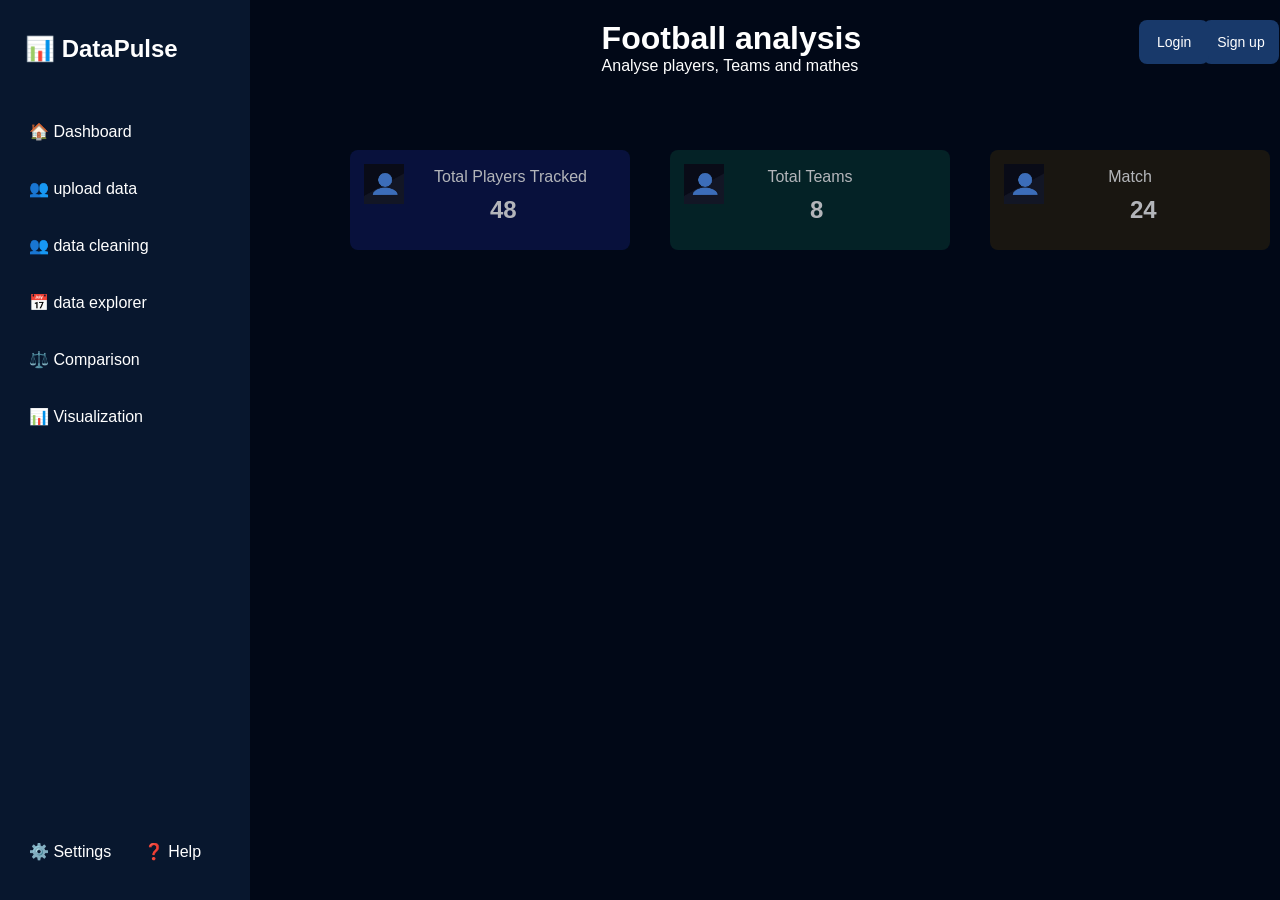
<file: index.html>
<!DOCTYPE html>
<html lang="en">
<head>
    <meta charset="UTF-8">
    <meta name="viewport" content="width=device-width, initial-scale=1.0">
    <title>Document</title>
</head>
<link rel="stylesheet" href="index.css">
<body>

    <div class="sidebar"> 

      <h2>📊 DataPulse</h2>

      <button >🏠 Dashboard </button>
      <button onclick="window.location.href='uploaddata.html'">👥 upload data</button>
      <button >👥 data cleaning</button>
      <button >📅 data explorer</button>
      <button >⚖️ Comparison</button>
      <button>📊 Visualization </button>

      <div class="bottom">
        <button>⚙️ Settings</button>
        <button>❓ Help</button>
     </div>
    </div>

     <header>
        <h1>Football analysis</h1>
        <p>Analyse players, Teams and mathes</p>
        <button id="signup_btn">Sign up</button>
        <button id="login_btn"> Login </button>
    </header>

    <div class="login-box">
        <h2 id="login-box-logo">Login</h2>

        <input type="text" id="userId" placeholder="Enter ID">

        <input type="password" id="password" placeholder="Enter Password">

        <button id="login-submitBtn">Login</button>

        <p id="error"></p>
    </div>

    <div class="signup-box">
        <h2 id="signup-box-logo">Signup</h2>

        <input type="text" id="userId" placeholder="Enter ID">

        <input type="password" id="password" placeholder="Enter Password">

        <button id="signup-submitBtn">Signup</button>

        <p id="error"></p>
    </div>
     


    <div class="cards">
        <div class="card1">
            <img id="card1-img" src="card1.jpg" alt="">
            <article id="card1-text"> Total Players Tracked </article>
            <article id="card1-teams"><h2>48</h2></article>
        </div>

        <div class="card2">
            <img id="card1-img" src="card1.jpg" alt="">
            <article id="card2-text"> Total Teams </article>
            <article id="card2-teams"><h2>8</h2></article>
        
        </div>

        <div class="card3">
            <img id="card1-img" src="card1.jpg" alt="">
            <article id="card3-text"> Match </article>
            <article id="card3-teams"><h2>24</h2></article>
        </div>
    </div>
   
    <script src="app.js"></script>
</body>
</html>
</file>
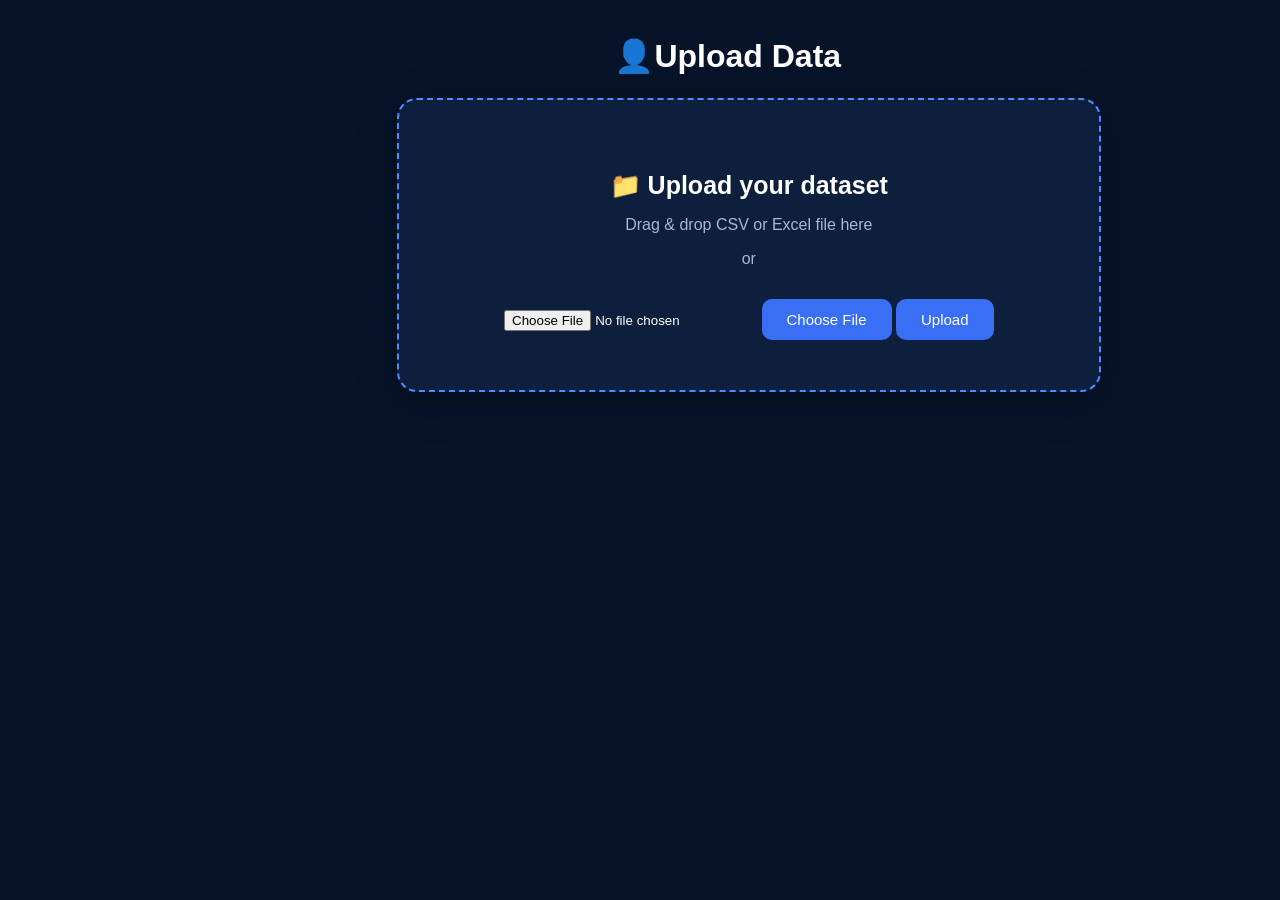
<file: uploaddata.html>
<!DOCTYPE html>
<html lang="en">
<head>
    <meta charset="UTF-8">
    <meta name="viewport" content="width=device-width, initial-scale=1.0">
    <title>Document</title>
    <link rel="stylesheet" href="uploaddata.css">
</head>
<body>
    <h1>👤Upload Data</h1>
    <div class="upload-box" id="dropArea">
    <h2>📁 Upload your dataset</h2>
    <p>Drag & drop CSV or Excel file here</p>
    <p>or</p>

    <input type="file" id="fileInput" accept=".csv,.xlsx,.xls,.jpg,.pdf">

    <button onclick="document.getElementById('fileInput').click()">
        Choose File
    </button>
    <button class="upload_btn"> Upload </button>
    <script src="uploaddata.js"></script>
</div>
</body>
</html>
</file>
<file: index.css>
* {
    margin: 0;
    padding: 0;
    box-sizing: border-box;
}

body {
    background: #010817;
    color: white;
    font-family: Arial;
}

header{
    position: fixed;
    left: 47%;
    top: 20px;
}

#login_btn{
    width: 70px;
    background: #18396a;
    border: solid 2px black;
    position: fixed;
    left: 89%;
    top: 20px;
    color: white;
    border: none;
    padding: 14px;
    text-align: center;
    font-size: 14px;
    border-radius: 8px;
    cursor: pointer;
}

#signup_btn{

    background: #18396a;
    border: solid 2px black;
    position: fixed;
    left: 94%;
    top: 20px;
    color: white;
    border: none;
    padding: 14px;
    text-align: center;
    font-size: 14px;
    border-radius: 8px;
    cursor: pointer;
}

#signup_btn:hover{
    transition: ease-in 100ms;
    box-shadow: 8px 8px 2px black;
    font-size: 16px;
}

#login_btn:hover{
    transition: ease-in 100ms;
    box-shadow: 8px 8px 2px black;
    font-size: 16px;
}
.login-box {
    display: none;
    position: fixed;
    top: 50%;
    left: 55%;
    z-index: 9999;
    transform: translate(-50%, -50%);

    background: #0d1b35;
    padding: 30px;
    height: 350px;
    width: 600px;
    border-radius: 15px;
    box-shadow: 0 10px 40px rgba(0,0,0,0.5);
}

.signup-box {
    display: none;
    position: fixed;
    top: 50%;
    left: 55%;
    z-index: 9999;
    transform: translate(-50%, -50%);

    background: #0d1b35;
    padding: 30px;
    height: 350px;
    width: 600px;
    border-radius: 15px;
    box-shadow: 0 10px 40px rgba(0,0,0,0.5);
}

.signup-box input {
    display: block;
    width: 100%;
    padding: 12px;
    margin: 12px 0;
    box-sizing: border-box;
}

.login-box input {
    display: block;
    width: 100%;
    padding: 12px;
    margin: 12px 0;
    box-sizing: border-box;
}

#submitBtn{
    background-color: #163b78;
    border: solid 2px black;
    color: white;
    border: none;
    padding: 14px;
    text-align: left;
    font-size: 14px;
    border-radius: 8px;
    cursor: pointer; 
}

#error {
    color: red;
}

.sidebar {
    width: 250px;
    height: 100vh;
    background: #08172e;
    position: fixed;
    left: 0;
    top: 0;

    padding: 25px 15px;
    display: flex;
    flex-direction: column;
    gap: 10px;
   
}

.sidebar h2 {
    padding: 10px;
    margin-bottom: 25px;
}

.sidebar button {
    background: transparent;
    color: white;
    border: none;
    padding: 14px;
    text-align: left;
    font-size: 16px;
    border-radius: 8px;
    cursor: pointer;
}

.sidebar button:hover {
    background: #163b78;
     box-shadow: 8px 8px 2px black;
}


.card1{
    opacity: 70%;
    padding: 14px;
    background-color: #0b164d;
    height: 100px;
    width: 280px;
    position: absolute;
    left: 350px;
    top: 150px;
    border-radius: 8px;
    cursor: pointer;
}

#card1-img{
    object-fit: contain;
    height: 40px;
    width: 40px;
}
#card1-teams{
    margin-left: 50%;
   position: relative;
   bottom: 30px;
}

#card1-text{
    position: relative;
    left: 70px;
    bottom: 40px;
}

.card2{
     opacity: 70%;
    padding: 14px;
    background-color: #062d2d;
    height: 100px;
    width: 280px;
    position: absolute;
    left: 670px;
    top: 150px;
    border-radius: 8px;
    cursor: pointer;
}

#card2-img{
    object-fit: contain;
    height: 40px;
    width: 40px;
}
#card2-teams{
    margin-left: 50%;
   position: relative;
   bottom: 30px;
}

#card2-text{
    text-align: center;
    position: relative;
    bottom: 40px;
}

.card3{
     opacity: 70%;
    padding: 14px;
    background-color: #241d0f;
    height: 100px;
    width: 280px;
    position: absolute;
    left: 990px;
    top: 150px;
    border-radius: 8px;
    cursor: pointer;
}

#card3-img{
    object-fit: contain;
    height: 40px;
    width: 40px;
}
#card3-teams{
    margin-left: 50%;
   position: relative;
   bottom: 30px;
}

#card3-text{
    text-align: center;
    position: relative;
    bottom: 40px;
}

.bottom {
    margin-top: auto;
}
</file>
<file: uploaddata.css>
body {
    background: #061329;
    color: white;
    font-family: Arial;
}

h1{
    position: fixed;
    left: 48%;
    top: 16px;
    color: white;
    font-family: Arial;
}

.upload-box {
    position: fixed;
    top: 48px;
    left: 31%;
    width: 600px;
    padding: 50px;
    margin: 50px auto;

    background: rgba(20, 40, 75, 0.6);
    border: 2px dashed #4d8dff;
    border-radius: 20px;

    text-align: center;
    color: white;

    box-shadow: 0 10px 40px rgba(0, 0, 0, 0.3);
    backdrop-filter: blur(10px);

    transition: 0.3s ease;
}

.upload-box:hover {
    border-color: #7c5cff;
    transform: translateY(-5px);
    box-shadow: 0 15px 50px rgba(50, 100, 255, 0.2);
}

.upload-box h2 {
    font-size: 25px;
    margin-bottom: 10px;
}

.upload-box p {
    color: #a9b8d0;
}

/* Choose file button */
.upload-box button {
    margin-top: 15px;
    padding: 12px 25px;

    background: #386ff5;
    color: white;

    border: none;
    border-radius: 10px;

    font-size: 15px;
    cursor: pointer;

    transition: 0.2s;
}

.upload-box button:hover {
    background: #5b4ee8;
    transform: scale(1.05);
}
</file>
